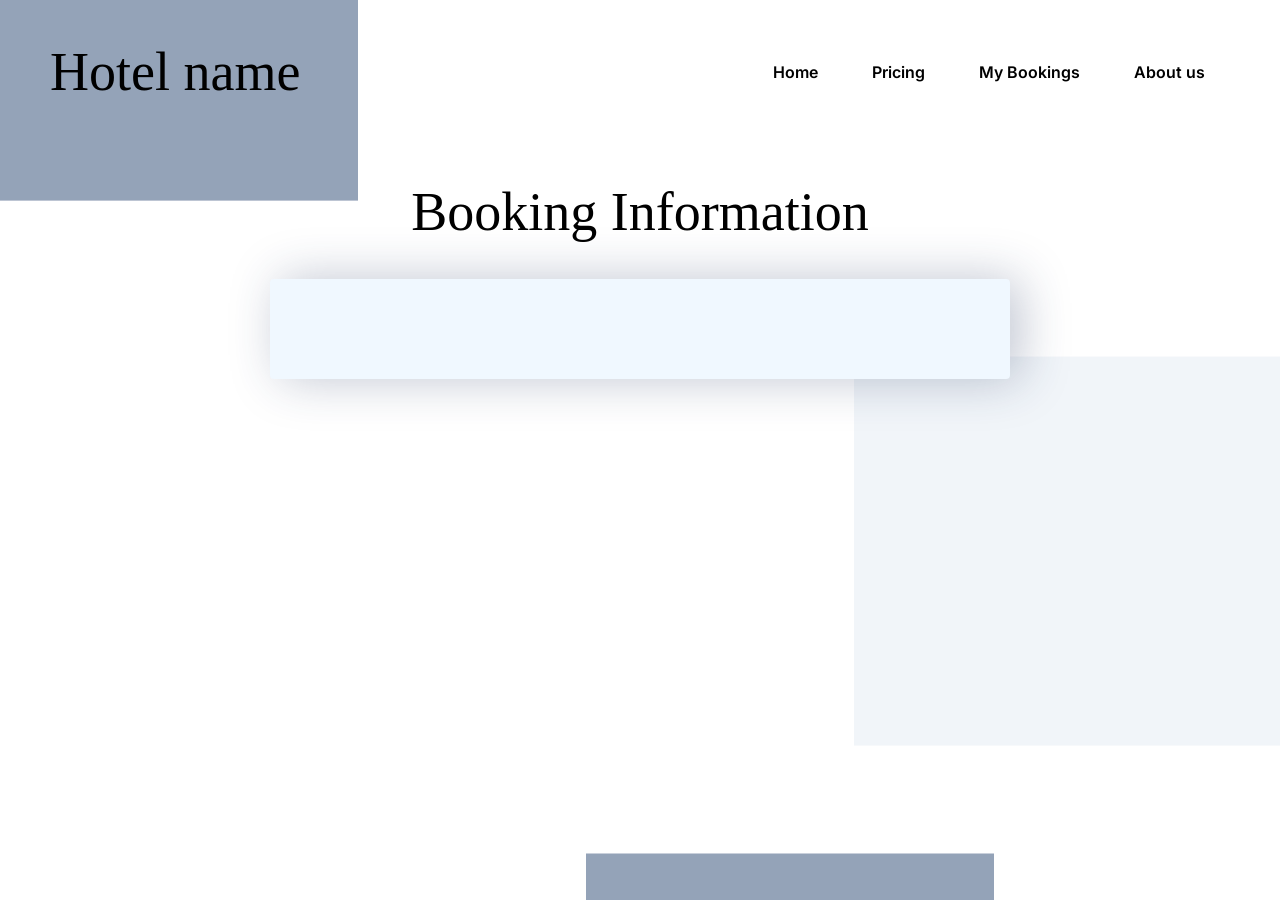
<file: info.html>
<!DOCTYPE html>
<html lang="en">
<head>
    <meta charset="UTF-8">
    <meta name="viewport" content="width=device-width, initial-scale=1.0">
    <title>Booking Information</title>
    <link rel="preconnect" href="https://fonts.gstatic.com" crossorigin>
    <link rel="preconnect" href="https://fonts.googleapis.com">
    <link rel="preconnect" href="https://fonts.gstatic.com" crossorigin>
    <link href="https://fonts.googleapis.com/css2?family=Genos:ital,wght@0,100;0,200;0,300;0,500;0,700;1,100;1,300&family=Inter:wght@100;200;300;400&family=Jaldi:wght@400;700&family=Roboto:ital,wght@0,100;0,300;1,100;1,300&display=swap" rel="stylesheet"></head>
    <link rel="stylesheet" href="info.css">
</head>
<body>
    <div class="nav">
        <h1 style="font-family: Italianno;
        font-size: 54px">Hotel name</h1>
        <div class="list">
            <a href="index.html">Home</a>
            <a href="#pricing">Pricing</a>
            <a href="info.html" target="_self">My Bookings</a>
            <a href="">About us</a>
        </div>
        
    </div>
    <h1>Booking Information</h1>
    <div id="bookingInfo"></div>
    <script src="info.js"></script>
</body>
</html>
</file>
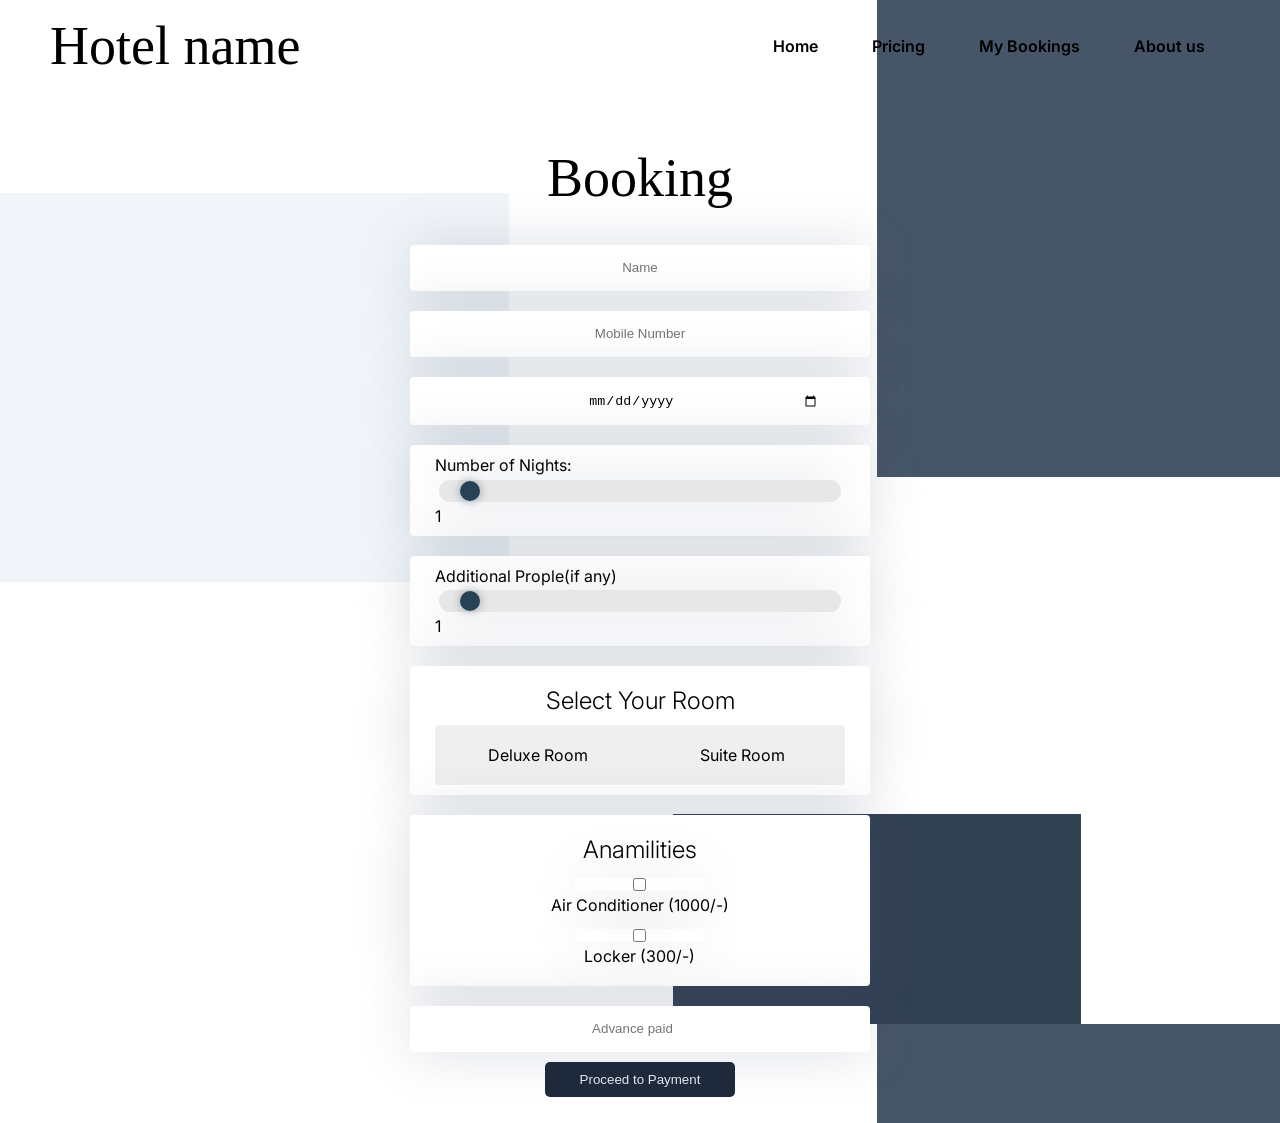
<file: input_form.html>
<!DOCTYPE html>
<html lang="en">
<head>
    <meta charset="UTF-8">
    <meta name="viewport" content="width=device-width, initial-scale=1.0">
    <title>HotelName/RegistrationForm</title>
    
    <link rel="stylesheet" href="input_form.css">
    <link rel="preconnect" href="https://fonts.googleapis.com">
    <link rel="preconnect" href="https://fonts.gstatic.com" crossorigin>
    <link rel="preconnect" href="https://fonts.googleapis.com">
    <link rel="preconnect" href="https://fonts.gstatic.com" crossorigin>
    <link href="https://fonts.googleapis.com/css2?family=Genos:ital,wght@0,100;0,200;0,300;0,500;0,700;1,100;1,300&family=Inter:wght@100;200;300;400&family=Jaldi:wght@400;700&family=Roboto:ital,wght@0,100;0,300;1,100;1,300&display=swap" rel="stylesheet"></head>

</head>
<body style="background: url(b1.png);">
  <form action="" id="myForm">
  <div class="nav">
    <h1 style="font-family: Italianno;
    font-size: 54px">Hotel name</h1>
    <div class="list">
        <a href="index.html">Home</a>
        <a href="index.html#pricing">Pricing</a>
        <a href="info.html">My Bookings</a>
        <a href="">About us</a>
    </div>
    
</div>
    <h1 class="heading">Booking</h1>
      <div class="fourm">
          <input type="text" name="name" id="name" class="input" placeholder="Name" required>
          <input type="tel" name="name" id="mobileNo" class="input" maxlength="10" placeholder="Mobile Number" required>
          <input type="date" id="datePicker" name="datePicker"  required>

          <div class="slider">
            <label for="numberRange">Number of Nights:</label>
            <input type="range" id="numberRange" min="1" max="10" value="1">
            <span id="selectedNights">1</span>
          </div>
        
          <!-- Number of Persons -->
          <div class="slider">
            <label for="personRange">Additional Prople(if any)</label>
            <input type="range" id="personRange" min="0" max="5" value="0">
            <span id="selectedPersons">1</span>
          </div>

          <div class="container">
              <h1>Select Your Room</h1>
              <div class="options">
                <label class="option">
                  <input type="radio" name="room" value="deluxe" required>
                  Deluxe Room
                </label>
                <label class="option">
                  <input type="radio" name="room" value="suite" required>
                  Suite Room
                </label>
              </div>
          </div>
          <div class="container">
            <h1 style="margin-bottom: 10px;">Anamilities</h1>
            <label class="choose">
              <input type="checkbox" class="anamilities"  name="" id="Air_conditioner" >
              <br>Air Conditioner (1000/-)
            </label>
            <label class="choose">
              <input type="checkbox" class="anamilities" name="" id="locker" >
              <br>Locker (300/-)
            </label>
          </div>
          <input type="number" name="advance" id="AdvanceAmount" class="input" maxlength="5" placeholder="Advance paid" required>

          <button type="button" id="submitBtn">Proceed to Payment</button>
        </div>
        </form>
    <script>
      function redirectPage() {
      // Check if the form is valid
      if (document.getElementById("myForm").checkValidity()) {
        // Redirect to another page
        window.location.href = "info.html";
      } else {
        alert("Please fill out all required fields.");
      }
    }



        const nightsRangeInput = document.getElementById('numberRange');
        const selectedNightsSpan = document.getElementById('selectedNights');

        nightsRangeInput.addEventListener('input', () => {
            const selectedNightsValue = nightsRangeInput.value;
            selectedNightsSpan.textContent = selectedNightsValue;
        });

        const personsRangeInput = document.getElementById('personRange');
        const selectedPersonsSpan = document.getElementById('selectedPersons');

        personsRangeInput.addEventListener('input', () => {
            const selectedPersonsValue = personsRangeInput.value;
            selectedPersonsSpan.textContent = selectedPersonsValue;
        });


        /*room selection*/
        const options = document.querySelectorAll(".option");

        options.forEach(option => {
          option.addEventListener("click", function() {
            options.forEach(opt => opt.classList.remove("selected"));
            option.classList.add("selected");
          });
        });
        
        document.getElementById("submitBtn").addEventListener("click", function() {
          const selectedOption = document.querySelector(".option.selected");
          const selectedRoom = selectedOption.querySelector('input[name="room"]').value;
          const resultElement = document.getElementById("result");
        
          if (selectedRoom === "deluxe") {
            resultElement.textContent = "You have selected the Deluxe Room.";
          } else if (selectedRoom === "suite") {
            resultElement.textContent = "You have selected the Suite Room.";
          }
        });
        



        document.getElementById("submitBtn").addEventListener("click", function () {
        // Collect user inputs
        const name = document.getElementById("name").value;
        const mobileNumber = document.getElementById("mobileNo").value;
        const advancePayment = document.getElementById("AdvanceAmount").value;
        const checkInDate = document.getElementById("datePicker").value;
        const numNights = parseInt(document.getElementById("numberRange").value);
        const numPersons = parseInt(document.getElementById("personRange").value);
        const selectedOption = document.querySelector(".option.selected");
        const selectedRoom = selectedOption.querySelector('input[name="room"]').value;
        const selectedAmenities = [];
        const amenitiesCheckboxes = document.querySelectorAll(".anamilities");
        amenitiesCheckboxes.forEach(checkbox => {
            if (checkbox.checked) {
                selectedAmenities.push(checkbox.id);
            }
        });
        // Calculate costs
        const roomRate = (selectedRoom === "deluxe") ? 2500 : 4000;
        // Calculate amenities cost
        let amenitiesCost = 0;

        if (selectedAmenities.includes('Air_conditioner')) {
            amenitiesCost += 1000; // Add 1000 if Air Conditioner is selected
        }

        if (selectedAmenities.includes('locker')) {
            amenitiesCost += 300; // Add 300 if Locker is selected
        }        
        const totalRoomCost = roomRate * numNights;
        const totalAmenitiesCost = amenitiesCost * numNights;
        const totalCost = totalRoomCost + totalAmenitiesCost;
        const balanceAmount = totalCost - advancePayment;

        // Create a data object
        const bookingInfo = {
            name,
            mobileNumber,
            checkInDate,
            numNights,
            numPersons,
            selectedRoom,
            selectedAmenities,
            advancePayment,
            totalRoomCost,
            totalAmenitiesCost,
            totalCost,
            balanceAmount
        };

        // Store data in localStorage
        localStorage.setItem('bookingInfo', JSON.stringify(bookingInfo));

        // Redirect to info.html
        window.location.href = 'info.html';
    });
    </script>
</body>
</html>
</file>
<file: info.css>
body{
    justify-content: space-around;
    margin: auto;
    text-align: center;
    font-family: inter;
    background: url(b.png);
}
::-webkit-scrollbar{
    display: none;
}

.nav{
    align-items: center;
    display: flex;
    margin: 0;
    width: 100vw;
    justify-content: space-between;
}
.nav h1{
    font-weight: 200;
    width: auto;
    padding: 5px 50px;
}
.nav .list {
    padding-right: 50px;
}
.nav .list a{
    font-weight: 600;
    padding: 2px 25px;
    text-decoration: none;
    color: black;
}
.nav .list a:hover{
    font-weight: 400;
    filter: drop-shadow(0 1px 15px grey);
    transition: fade 5s;
}
@keyframes fade {
    0%{
        opacity: 0;
    }
    100%{
        opacity:1;
    }
}
h1{
    font-family: Italianno;
    font-weight: 400;
    font-size: 54px;
}
#bookingInfo {
    color: rgb(82, 92, 100);
    background-color: aliceblue;
    padding: 50px;
    border-radius: 4px;
    border: none;
    box-shadow: 10px 0px 50px rgba(35, 52, 94, 0.286);
    width: 50%;
    margin: 30px auto;
    display: flex;
    flex-direction: column;
    gap: 10px; /* Adjust the gap between label-content pairs */
}

#bookingInfo p {
    display: flex;
    justify-content: space-between;
    align-items: center;
}

#bookingInfo span {
    width: 45%;
}
#bookingInfo strong {
    width: 45%; /* Adjust the width as needed */
    text-align: right;
    margin-right: 10px; /* Add spacing between label and colon */
}
.Content{
    text-align: left;
}
</file>
<file: input_form.css>
body{
    font-family: inter;
    margin: 0;
    background-position:center;
    overflow-x: hidden;
}
.main{
    width:100%;
    height: 100vh;
    background: url(b.png);
    filter: contrast(70%) saturate(300%);
}
.nav{
    align-items: center;
    display: flex;
    margin: 0;
    width: 100vw;
    justify-content: space-between;
}
.nav h1{
    font-weight: 200;
    width: auto;
    padding: 5px 50px;
}
.nav .list {
    padding-right: 50px;
}
.nav .list a{
    font-weight: 600;
    padding: 2px 25px;
    text-decoration: none;
    color: black;
}
.nav .list a:hover{
    font-weight: 400;
    filter: drop-shadow(0 1px 15px grey);
    transition: fade 5s;
}
@keyframes fade {
    0%{
        opacity: 0;
    }
    100%{
        opacity:1;
    }
}
.heading{
    margin-top: 55px;
    margin-bottom: 10px;
    text-align: center;
    font-family: Italianno;
    font-size: 54px;
    font-weight: 400;
}
.fourm{
    display: flex;
    flex-direction: column;
    align-items: center;
    width: 80%;
    margin: 2% auto;
    border-radius: 10px;
}
.fourm input{
    text-align: center;
    width: 35%;
    margin: 1%;
    height: max-content;
    padding:1.5% 5% ;
    border: none;
    border-radius: 4px;
    box-shadow: 0 0 55px #45556f31;
}
.form input:active {
    border: none;
}

input[type="date"] {
    margin: 40px auto;
    border: 1px solid #ccc;
    border-radius: 4px;
    border: none;
    width: 35%;
    margin: 1%;
    padding:1.5% 5% ;

  }

.slider {
    margin: 10px auto;
    width: 40%;
    padding: 10px 25px;
    box-shadow: 0 0 55px #45556f31;
    border-radius: 4px;
    background-color: #ffff;
}

input[type="range"] {
    width: 88%;
    height: 10px;
    -webkit-appearance: none;
    appearance: none;
    background: #e7e7e7;
    border-radius: 50px;
    outline: none;
    transition: ease-in-out .3s;
}
input[type="range"]::-webkit-slider-thumb {
    -webkit-appearance: none;
    appearance: none;
    width: 20px;
    height: 20px;
    background: #264254;
    border-radius: 50%;
    box-shadow: 0 0 10px #26425472;
    cursor: pointer;
    margin-top: 0px;
}
.slider p{
    font-size: 18px;
    margin: 0;
    padding-top: 10px;
    padding-bottom: 25px;
    text-align: center;
}

.container {
    width: 40%;
    margin: 10px auto;
    box-shadow: 0 0 55px #45556f31;
    padding: 10px 25px;
    border-radius: 4px;
    background-color: #ffff;
}
h1 {
    text-align:center;
    margin:10px 0;
    font-weight:300;
    font-size:24px;
}
.options {
    background-color: rgba(216, 216, 216, 0.418);
    margin: auto;
    padding:0;
    border-radius: 4px;
    display: flex;
    justify-content: center;
    margin: 0px;
}
.option {
    justify-content: center;
    text-align: center;
    width: 50%;
    border-radius: 4px;
    padding:20px 42px ;
    display: block;
    margin: 0;
    cursor: pointer;
}
input[type="radio"] {
  position: absolute;
  opacity: 0;
  pointer-events: none;
}
.option:hover {
  background-color: #222d4339;
  
}

.option.selected {
  background-color: #9cccff;
  color: #ffffff;
}

button {
    color: #E2E8F0;
    background-color: #1E293B;
    border: none;
    padding: 10px 35px;
    border-radius: 5px;
    cursor: pointer;
}

button:hover {
    letter-spacing: 1px;
    transition: ease-in-out 200ms;
}

#result {
  margin-top: 20px;
  font-weight: bold;
}

.choose{
    cursor: pointer;
    text-align: center;
    width: 90%;
    margin: 10px;
    display: block;
    padding: 0 10px;
    background-color: transparent;
    border-radius: 4px;
}
</file>
